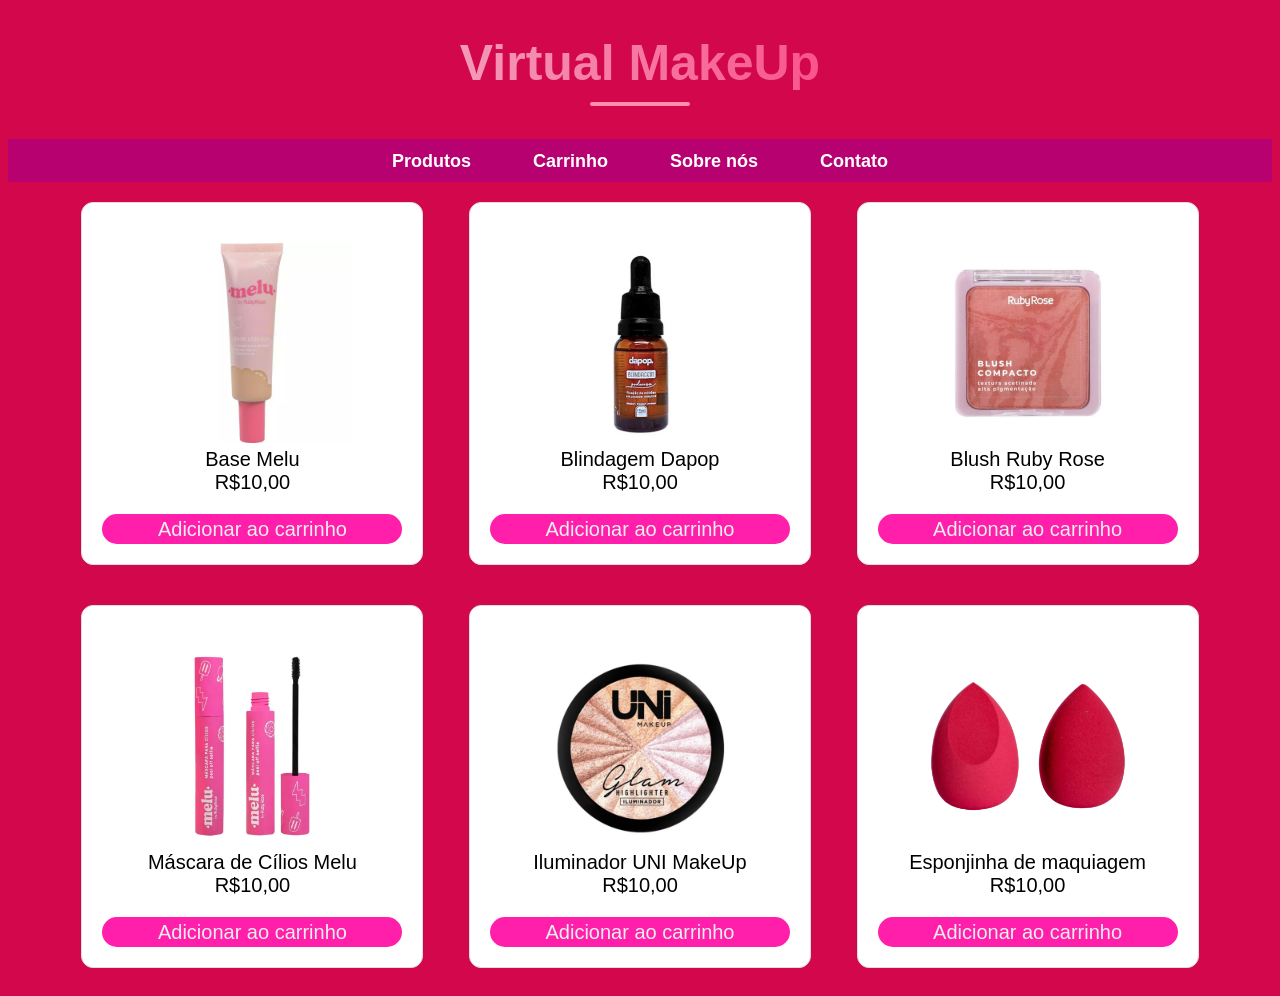
<file: index.html>
<!DOCTYPE html>
<html lang="pt-BR">
<head>
    <meta charset="UTF-8">
    <meta name="viewport" content="width=device-width, initial-scale=1.0">
    <title>Virtual MakeUp | Produtos</title>
        <link rel="stylesheet" href="oi.css">
        <link rel="icon" href="images/Logo.png" type="image/png">
</head>
<body>
    <h1>Virtual MakeUp</h1>
    <nav>
        <ul>
            <li><a href="index.html">Produtos</a></li>
            <li><a href="carrinho.html">Carrinho </a></li>
            <li><a href="sobre.html">Sobre nós</a></li>
            <li><a href="contato.html">Contato</a></li>
        </ul>
    </nav>


    <div class="produto">
        <p>
        <img src="images/base.webp" alt="Base Ruby Rose" width="200px"> <br>Base Melu <br>R$10,00</p>
        <button>Adicionar ao carrinho</button>
    </div>

    <div class="produto">
        <p>
        <img src= "images/blindagem.webp" alt="Blindagem" width="200px"> <br>Blindagem Dapop <br>R$10,00</p>
        <button>Adicionar ao carrinho</button>
    </div>

    <div class="produto">
        <p>
        <img src= "images/blush.webp" alt="Blush" width="200px">
        <br>Blush Ruby Rose
        <br>R$10,00</p>
        <button>Adicionar ao carrinho</button>
    </div>

    <div class = "produto">
        <p>
        <img src= "images/marcara.jpg" alt="Máscara de cílios" width="200px"> <br>Máscara de Cílios Melu<br>R$10,00</p>
        <button>Adicionar ao carrinho</button>
    </div>

    <div class="produto">
        <p>
        <img src="images/iluminador.webp"  alt="Iluminador UNI MakeUp" width="200px"><br>Iluminador UNI MakeUp <br>R$10,00</p>
        <button>Adicionar ao carrinho</button>
    </div>

    <div class="produto">
        <p>
        <img src="images/esponja.webp" alt="Esponjinha de maquiagem" width="200px"><br>
        Esponjinha de maquiagem <br> R$10,00 </p>
        <button>Adicionar ao carrinho</button>
    </div>
</body>
</html>
</file>
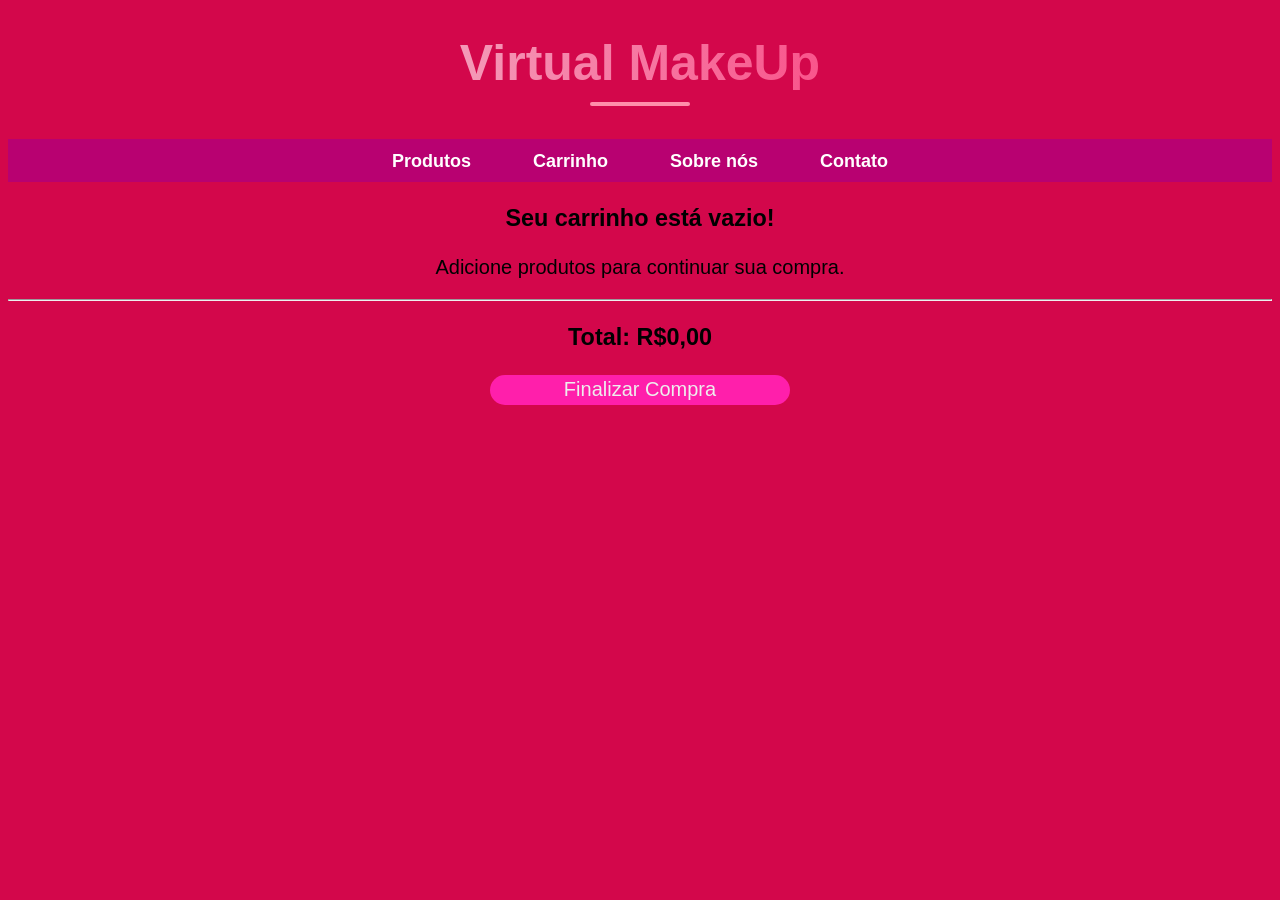
<file: carrinho.html>
<!DOCTYPE html>
<html lang="pt-BR">
<head>
    <meta charset="UTF-8">
    <meta name="viewport" content="width=device-width, initial-scale=1.0">
    <title>Virtual MakeUp | Carrinho</title>
    <link rel="stylesheet" href="oi.css">
    <link rel="icon" href="images/Logo.png" type="image/png">
</head>
<body>

    <h1>Virtual MakeUp</h1>

    <nav>
        <ul>
            <li><a href="index.html">Produtos</a></li>
            <li><a href="carrinho.html">Carrinho </a></li>
            <li><a href="sobre.html">Sobre nós</a></li>
            <li><a href="contato.html">Contato</a></li>
        </ul>
    </nav>

    <h3>Seu carrinho está vazio!</h3>
<p>Adicione produtos para continuar sua compra.</p>

        <hr>

        <h3>Total: R$0,00</h3>

        <button>Finalizar Compra</button>

    </div>

</body>
</html>
</file>
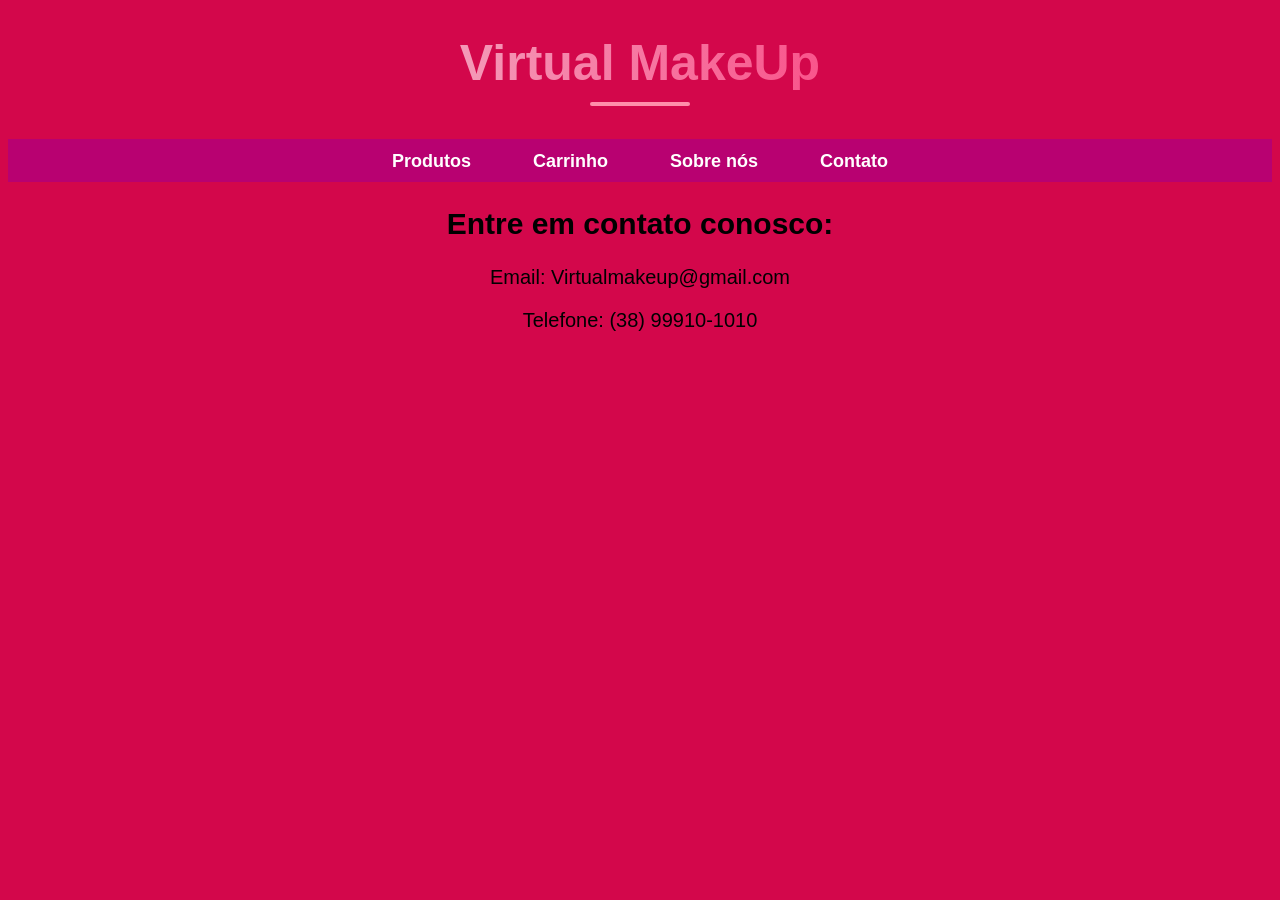
<file: contato.html>
<!DOCTYPE html>
<html lang="pt-BR">
<head>
    <meta charset="UTF-8">
    <meta name="viewport" content="width=device-width, initial-scale=1.0">
    <title>Virtual MakeUp | Contato</title>
    <link rel="stylesheet" href="oi.css">
    <link rel="icon" href="images/Logo.png" type="image/png">
</head>
<body>
    <h1>Virtual MakeUp</h1>

    <nav>
        <ul>
            <li><a href="index.html">Produtos</a></li>
            <li><a href="carrinho.html">Carrinho </a></li>
            <li><a href="sobre.html">Sobre nós</a></li>
            <li><a href="contato.html">Contato</a></li>
        </ul>
    </nav>

    <h2>Entre em contato conosco:</h2>

    <p>Email: Virtualmakeup@gmail.com</p>
    <p>Telefone: (38) 99910-1010</p>

</body>
</html>
</file>
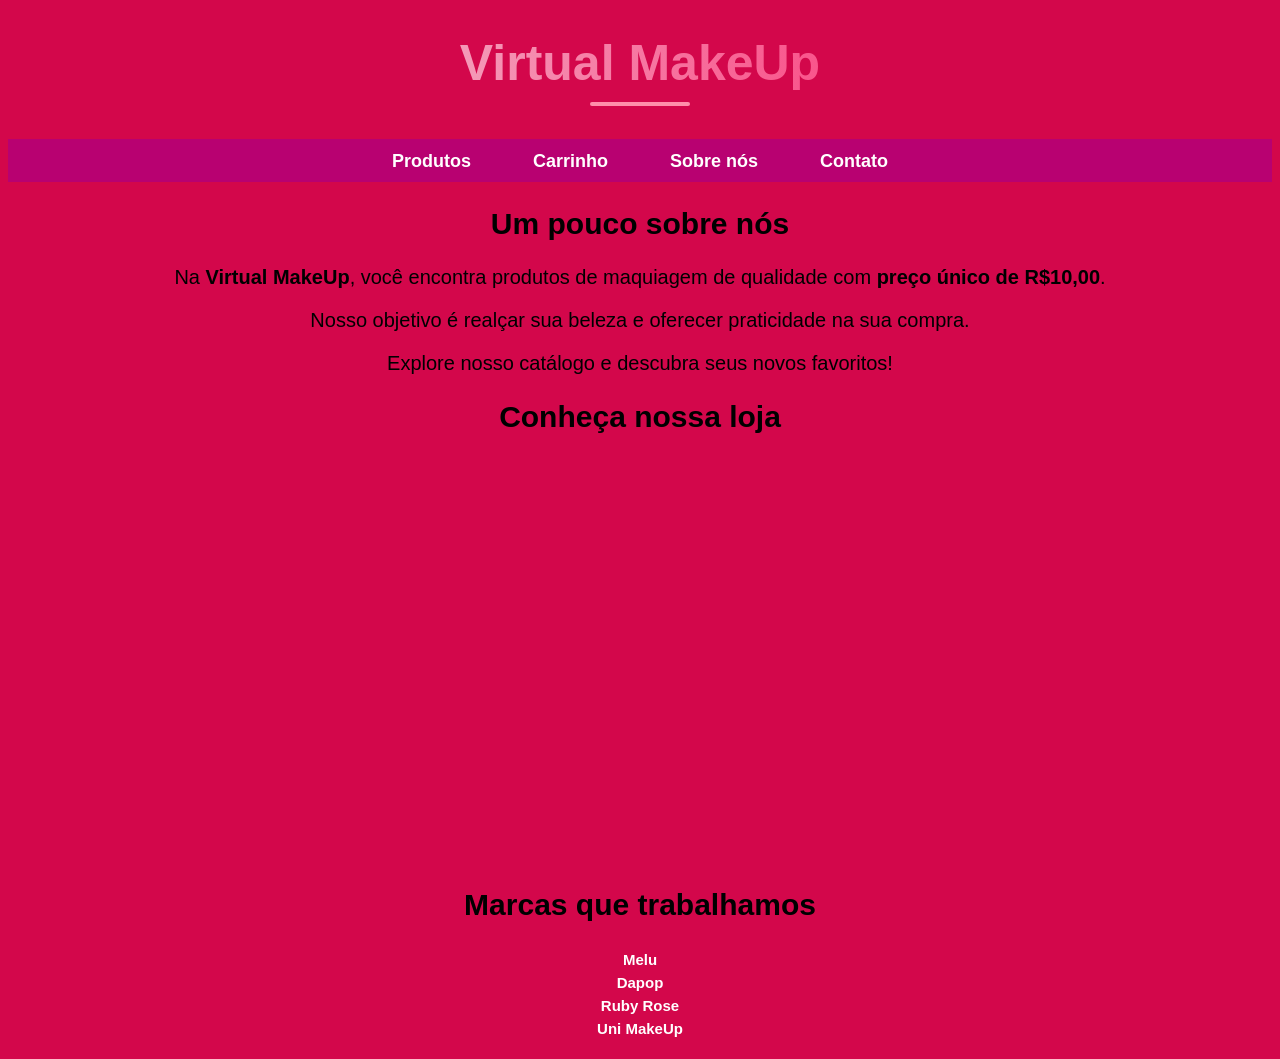
<file: sobre.html>
<!DOCTYPE html>
<html lang="pt-BR">
<head>
    <meta charset="UTF-8">
    <meta name="viewport" content="width=device-width, initial-scale=1.0">
    <title>Virtual MakeUp</title>
    <link rel="stylesheet" href="oi.css">
    <link rel="icon" href="images/Logo.png" type="image/png">
</head>
<body>

    <h1>Virtual MakeUp</h1>

    <nav>
        <ul>
            
            <li><a href="index.html">Produtos</a></li>
            <li><a href="carrinho.html">Carrinho </a></li>
            <li><a href="sobre.html">Sobre nós</a></li>
            <li><a href="contato.html">Contato</a></li>
        </ul>
    </nav>
    <h2>Um pouco sobre nós</h2>

    <p>Na <strong>Virtual MakeUp</strong>, você encontra produtos de maquiagem de qualidade com <strong>preço único de R$10,00</strong>.</p>

    <p>Nosso objetivo é realçar sua beleza e oferecer praticidade na sua compra.</p>

    <p>Explore nosso catálogo e descubra seus novos favoritos!</p>

    <h2>Conheça nossa loja</h2>

    <iframe width="100%" height="400" src="https://www.youtube.com/embed/-5-zUHM_4os?si=pOyyAR5nSCXxVHeK" title="YouTube video player" frameborder="0" allow="accelerometer; autoplay; clipboard-write; encrypted-media; gyroscope; picture-in-picture; web-share" referrerpolicy="strict-origin-when-cross-origin" allowfullscreen></iframe> 

    <h2>Marcas que trabalhamos</h2>

    <ul class="marcas">
        
        <li><a href="https://www.melumaquiagem.com.br/" target="_blank">Melu</a></li>
        <li><a href="https://dapop.com.br/" target="_blank">Dapop</a></li>
        <li><a href="https://www.rubyrose.com.br" target="_blank">Ruby Rose</a></li>
        <li><a href="https://unimakeup.com.br" target="_blank">Uni MakeUp</a></li>
        
    </ul>
</body>
</html>
</file>
<file: oi.css>
body{
    background-color: rgb(211, 7, 75);
    font-family: Arial, Helvetica, sans-serif;
    text-align: center;
    font-size: 20px;

}

.produto{
    display: inline-block;
    margin: 20px;
    padding: 20px; 
    border: 1px solid #ddd;
    border-radius: 12px;
    background-color: white;
}
h1{
    font-size: 50px;
    font-weight: bold;
    background: linear-gradient(to right,#eeeeee,#ff0055);
    background-clip: text;
    -webkit-text-fill-color: transparent;
}
h1::after{
    content: '';
    display: block;
    width: 100px;
    height: 4px;
    background-color: #ff8fab;
    margin: 10px auto 0;
    border-radius: 2px;
}
button{
    width: 300px;
    height: 30px;
    font-size: 20px;
    border-radius: 15px;
    background-color: #ff1fab;
    border: none;
    cursor: pointer;
    color: #eeeeee;
} 

button:hover {
  background-color: #ff5fab;
  transform: scale(1.05)
}

.vivian {
    font-size: 25px;
    color: rgb(255, 255, 255);
    background-color: #ff2e74;
    align-items: center;
    width: 300px;
    height: 30px;
}

nav {
    background-color: #b80171;
    padding: 10px;
}

nav ul {
    list-style: none;
    display: flex;
    justify-content: center;
    gap: 30px;
    padding: 0;
    margin: 0;
}

nav ul li a {
    color: white;
    text-decoration: none;
    font-size: 18px;
    font-weight: bold;
    padding: 8px 16px;
    border-radius: 20px;
    transition: background-color 0.2s;
}

nav ul li a:hover {
    background-color: #ff8fab;
}

.marcas {
    list-style: none;
    padding: 0;
}

.marcas li a {
    color: white;
    font-weight: bold;
    text-decoration: none;
    font-size: 15px;

}
.marcas li a:hover {
    background-color: white;
    color: black;
    padding: 4px 10px;
    border-radius: 5px;
}
</file>
